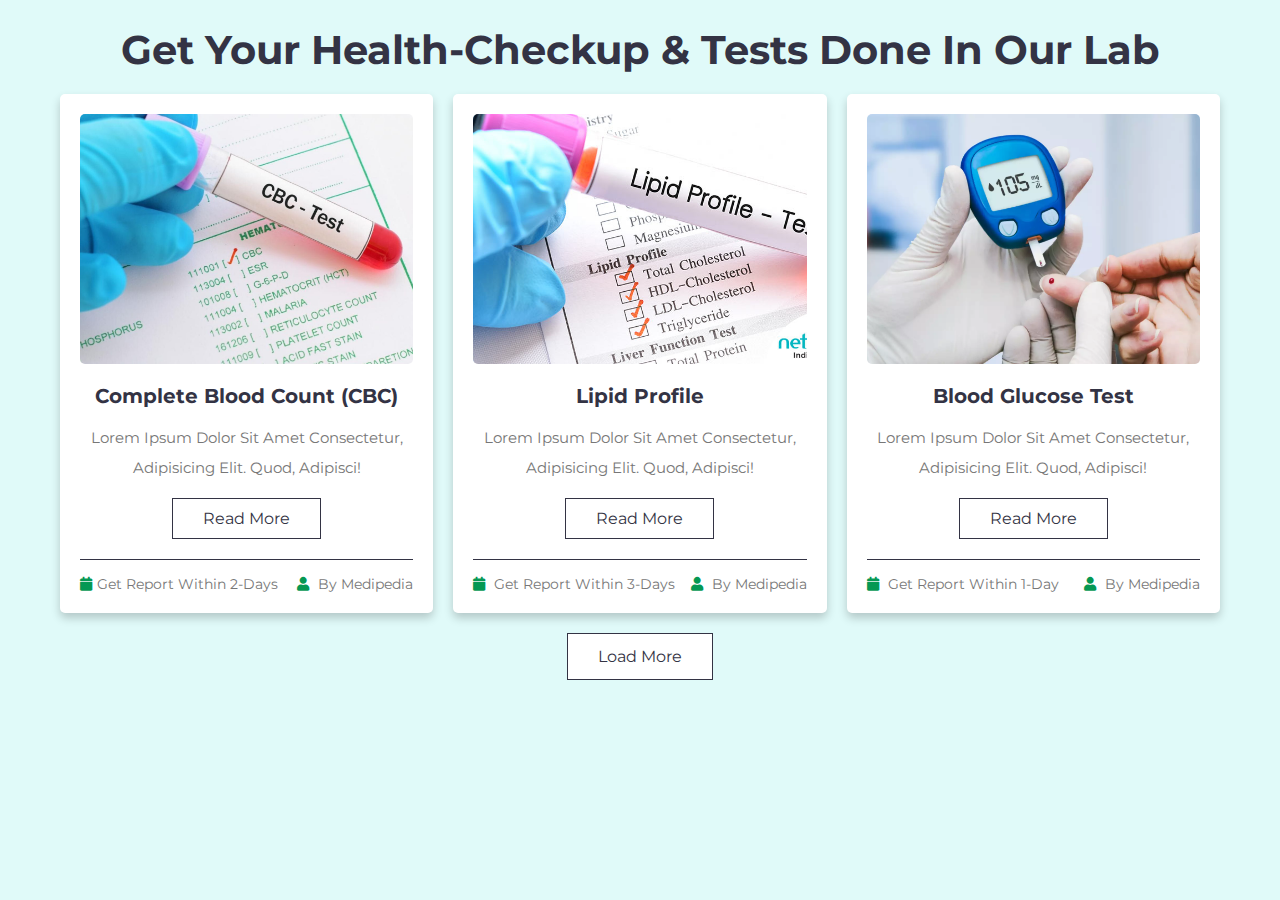
<file: labtest.html>
<!DOCTYPE html>
<html lang="en">
<head>
   <meta charset="UTF-8">
   <meta http-equiv="X-UA-Compatible" content="IE=edge">
   <meta name="viewport" content="width=device-width, initial-scale=1.0">
   <title>Labtest-Medipedia</title>
   <!-- font awesome cdn link  -->
   <link rel="stylesheet" href="https://cdnjs.cloudflare.com/ajax/libs/font-awesome/5.15.4/css/all.min.css">

   <!-- custom css file link  -->
   <link rel="stylesheet" href="labtest.css">

</head>

<body onload="myFunction()">
   <div id="loading"></div>
   
<div class="container">

   <h1 class="heading">Get your health-checkup & tests done in our lab</h1>

   <div class="box-container">

      <div class="box">
         <div class="image">
            <img src="26.jpg" alt="">
         </div>
         <div class="content">
            <h3>Complete Blood Count (CBC)</h3>
            <p>Lorem ipsum dolor sit amet consectetur, adipisicing elit. Quod, adipisci!</p>
            <a href="#" class="btn">read more</a>
            <div class="icons">
               <span> <i class="fas fa-calendar"></i>get report within 2-days </span>
               <span> <i class="fas fa-user"></i> by Medipedia </span>
            </div>
         </div>
      </div>

      <div class="box">
         <div class="image">
            <img src="27.jpg" alt="">
         </div>
         <div class="content">
            <h3>Lipid Profile</h3>
            <p>Lorem ipsum dolor sit amet consectetur, adipisicing elit. Quod, adipisci!</p>
            <a href="#" class="btn">read more</a>
            <div class="icons">
               <span> <i class="fas fa-calendar"></i> get report within 3-days </span>
               <span> <i class="fas fa-user"></i> by Medipedia </span>
            </div>
         </div>
      </div>

      <div class="box">
         <div class="image">
            <img src="28.jpg" alt="">
         </div>
         <div class="content">
            <h3>Blood Glucose Test</h3>
            <p>Lorem ipsum dolor sit amet consectetur, adipisicing elit. Quod, adipisci!</p>
            <a href="#" class="btn">read more</a>
            <div class="icons">
               <span> <i class="fas fa-calendar"></i> get report within 1-day </span>
               <span> <i class="fas fa-user"></i> by Medipedia </span>
            </div>
         </div>
      </div>

      <div class="box">
         <div class="image">
            <img src="29.jpg" alt="">
         </div>
         <div class="content">
            <h3>Thyroid Test</h3>
            <p>Lorem ipsum dolor sit amet consectetur, adipisicing elit. Quod, adipisci!</p>
            <a href="#" class="btn">read more</a>
            <div class="icons">
               <span> <i class="fas fa-calendar"></i> get report within 2-days </span>
               <span> <i class="fas fa-user"></i> by Medipedia </span>
            </div>
         </div>
      </div>

      <div class="box">
         <div class="image">
            <img src="30.jpg" alt="">
         </div>
         <div class="content">
            <h3>Haemoglobin Blood Test</h3>
            <p>Lorem ipsum dolor sit amet consectetur, adipisicing elit. Quod, adipisci!</p>
            <a href="#" class="btn">read more</a>
            <div class="icons">
               <span> <i class="fas fa-calendar"></i> get report within 2-days </span>
               <span> <i class="fas fa-user"></i> by Medipedia </span>
            </div>
         </div>
      </div>

      <div class="box">
         <div class="image">
            <img src="31.jpg" alt="">
         </div>
         <div class="content">
            <h3>Urine Test</h3>
            <p>Lorem ipsum dolor sit amet consectetur, adipisicing elit. Quod, adipisci!</p>
            <a href="#" class="btn">read more</a>
            <div class="icons">
               <span> <i class="fas fa-calendar"></i> get report within 3-days </span>
               <span> <i class="fas fa-user"></i> by Medipedia </span>
            </div>
         </div>
      </div>

      <div class="box">
         <div class="image">
            <img src="32.jpg" alt="">
         </div>
         <div class="content">
            <h3>Sodium Test</h3>
            <p>Lorem ipsum dolor sit amet consectetur, adipisicing elit. Quod, adipisci!</p>
            <a href="#" class="btn">read more</a>
            <div class="icons">
               <span> <i class="fas fa-calendar"></i> get report within 1-day</span>
               <span> <i class="fas fa-user"></i> by Medipedia </span>
            </div>
         </div>
      </div>

      <div class="box">
         <div class="image">
            <img src="33.jpg" alt="">
         </div>
         <div class="content">
            <h3>Hepatitis-B Test</h3>
            <p>Lorem ipsum dolor sit amet consectetur, adipisicing elit. Quod, adipisci!</p>
            <a href="#" class="btn">read more</a>
            <div class="icons">
               <span> <i class="fas fa-calendar"></i> get report within 2-days </span>
               <span> <i class="fas fa-user"></i> by Medipedia </span>
            </div>
         </div>
      </div>

      <div class="box">
         <div class="image">
            <img src="34.jpg" alt="">
         </div>
         <div class="content">
            <h3>Potassium test</h3>
            <p>Lorem ipsum dolor sit amet consectetur, adipisicing elit. Quod, adipisci!</p>
            <a href="#" class="btn">read more</a>
            <div class="icons">
               <span> <i class="fas fa-calendar"></i>get report within 2-days</span>
               <span> <i class="fas fa-user"></i> by Medipedia </span>
            </div>
         </div>
      </div>
      <div class="box">
         <div class="image">
            <img src="35.jpg" alt="">
         </div>
         <div class="content">
            <h3>Rheumatoid Arthrities (RA) Test</h3>
            <p>Lorem ipsum dolor sit amet consectetur, adipisicing elit. Quod, adipisci!</p>
            <a href="#" class="btn">read more</a>
            <div class="icons">
               <span> <i class="fas fa-calendar"></i> get report within 2-days </span>
               <span> <i class="fas fa-user"></i> by Medipedia</span>
            </div>
         </div>
      </div>
      <div class="box">
         <div class="image">
            <img src="36.jpg" alt="">
         </div>
         <div class="content">
            <h3>Electocardiogram (ECG)</h3>
            <p>Lorem ipsum dolor sit amet consectetur, adipisicing elit. Quod, adipisci!</p>
            <a href="#" class="btn">read more</a>
            <div class="icons">
               <span> <i class="fas fa-calendar"></i>get report within 2-days </span>
               <span> <i class="fas fa-user"></i> by Medipedia </span>
            </div>
         </div>
      </div>
      <div class="box">
         <div class="image">
            <img src="37.jpg" alt="">
         </div>
         <div class="content">
            <h3>Ultrasonography (USG)</h3>
            <p>Lorem ipsum dolor sit amet consectetur, adipisicing elit. Quod, adipisci!</p>
            <a href="#" class="btn">read more</a>
            <div class="icons">
               <span> <i class="fas fa-calendar"></i> get report within 2-days </span>
               <span> <i class="fas fa-user"></i> by Medipedia </span>
            </div>
         </div>
      </div>
   </div>

   <div id="load-more"> load more </div>

</div>

<script src="labtest.js"></script>

</body>
</html>
</file>
<file: labtest.css>
@import url('https://fonts.googleapis.com/css2?family=Montserrat:wght@100;200;300;400;500;600&display=swap');

*{
   font-family: 'Montserrat', sans-serif;
   margin:0; padding:0;
   box-sizing: border-box;
   outline: none; border:none;
   text-decoration: none;
   text-transform: capitalize;
   transition: all .2s linear;
}

body{
 background-color: #14dccf22; 
}
#loading{
	position: fixed;
	width: 100%;
	height: 100vh;
	background: #fff
	url('https://i.gifer.com/ZZ5H.gif')
	 no-repeat center center;	
	z-index: 99999;
    top: 0;
    left: 0;}
.container{
  max-width: 1200px;
  margin: 0 auto;
  text-align: center;
  padding:25px 20px;
}

.container .heading{
  font-size: 40px;
  margin-bottom: 20px;
  color:#334;
}

.container .box-container{
  display: grid;
  grid-template-columns: repeat(auto-fit, minmax(350px, 1fr));
  gap:20px;
}

.container .box-container .box{
  background-color: #ffffff;
  padding:20px;
  border-radius: 5px;
  box-shadow: 0 5px 10px rgba(0,0,0,.2);
  display: none;
}

.container .box-container .box:nth-child(1),
.container .box-container .box:nth-child(2),
.container .box-container .box:nth-child(3){
  display: inline-block;
}

.container .box-container .box .image{
  margin-bottom: 20px;
  overflow: hidden;
  height: 250px;
  border-radius: 5px;
}

.container .box-container .box .image img{
  height: 100%;
  width: 100%;
  object-fit: cover;
}

.container .box-container .box:hover .image img{
  transform: scale(1.1);
}

.container .box-container .box .content h3{
  font-size: 20px;
  color:#334;
}

.container .box-container .box .content p{
  font-size: 15px;
  color:#777;
  line-height: 2;
  padding:15px 0;
}

.container .box-container .box .content .btn{
  display: inline-block;
  padding:10px 30px;
  border:1px solid #334;
  color:#334;
  font-size: 16px;
}

.container .box-container .box .content .btn:hover{
  background-color: rgb(5, 152, 83);
  border-color: rgb(5, 152, 83);
  color:#fff;
}

.container .box-container .box .content .icons{
  display: flex;
  align-items: center;
  justify-content: space-between;
  margin-top: 20px;
  padding-top: 15px;
  border-top:1px solid #334;
}

.container .box-container .box .content .icons span{
  font-size: 14px;
  color:#777;
}

.container .box-container .box .content .icons span i{
  color:rgb(5, 152, 83);
  padding-right: 5px;
}

#load-more{
  margin-top: 20px;
  display: inline-block;
  padding:13px 30px;
  border:1px solid #334;
  color:#334;
  font-size: 16px;
  background-color: #fff;
  cursor: pointer;
}

#load-more:hover{
  background-color: rgb(5, 152, 83);
  border-color: rgb(5, 152, 83);
  color:#fff;
}

@media (max-width:450px){

  .container .heading{
    font-size: 25px;
  }

  .container .box-container{
    grid-template-columns: 1fr;
  }

  .container .box-container .box .image{
    height: 200px;
  }

  .container .box-container .box .content p{
    font-size: 12px;
  }

  .container .box-container .box .content .icons span{
    font-size: 12px;
  }

}
</file>
